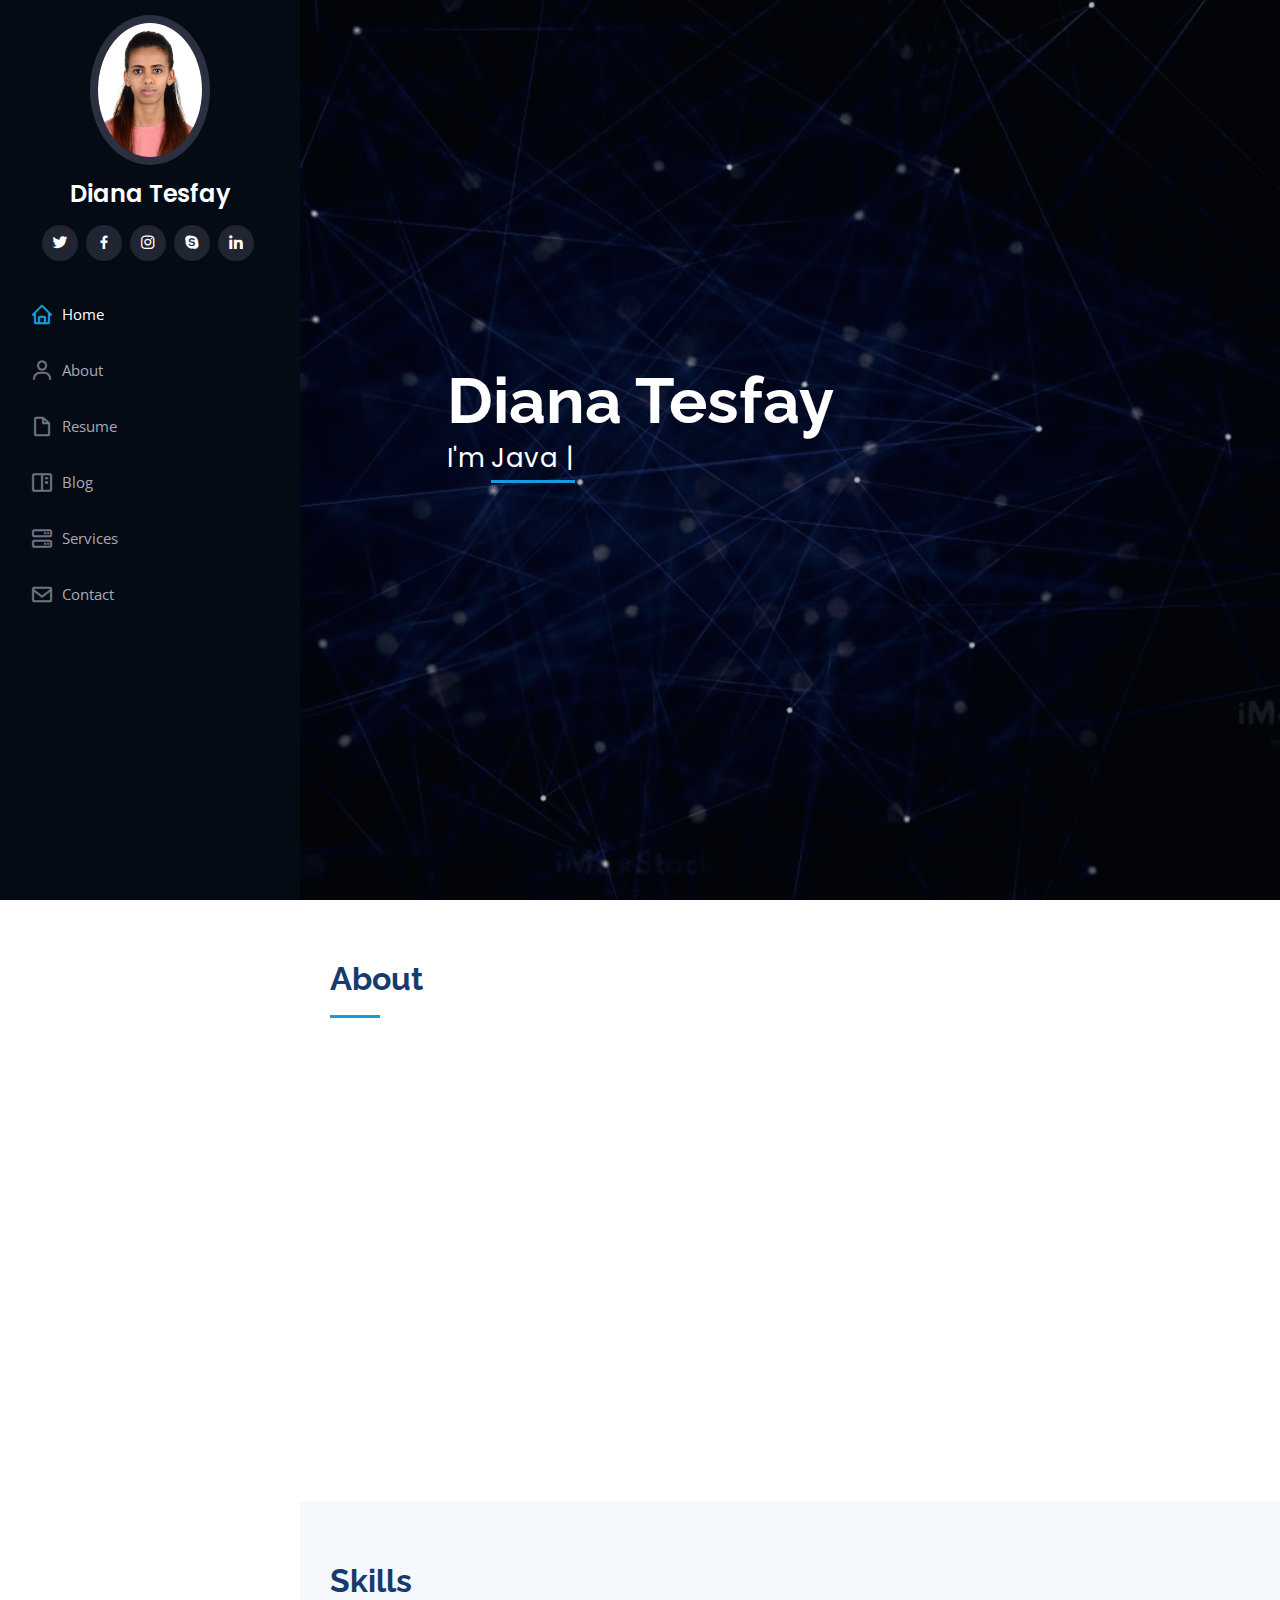
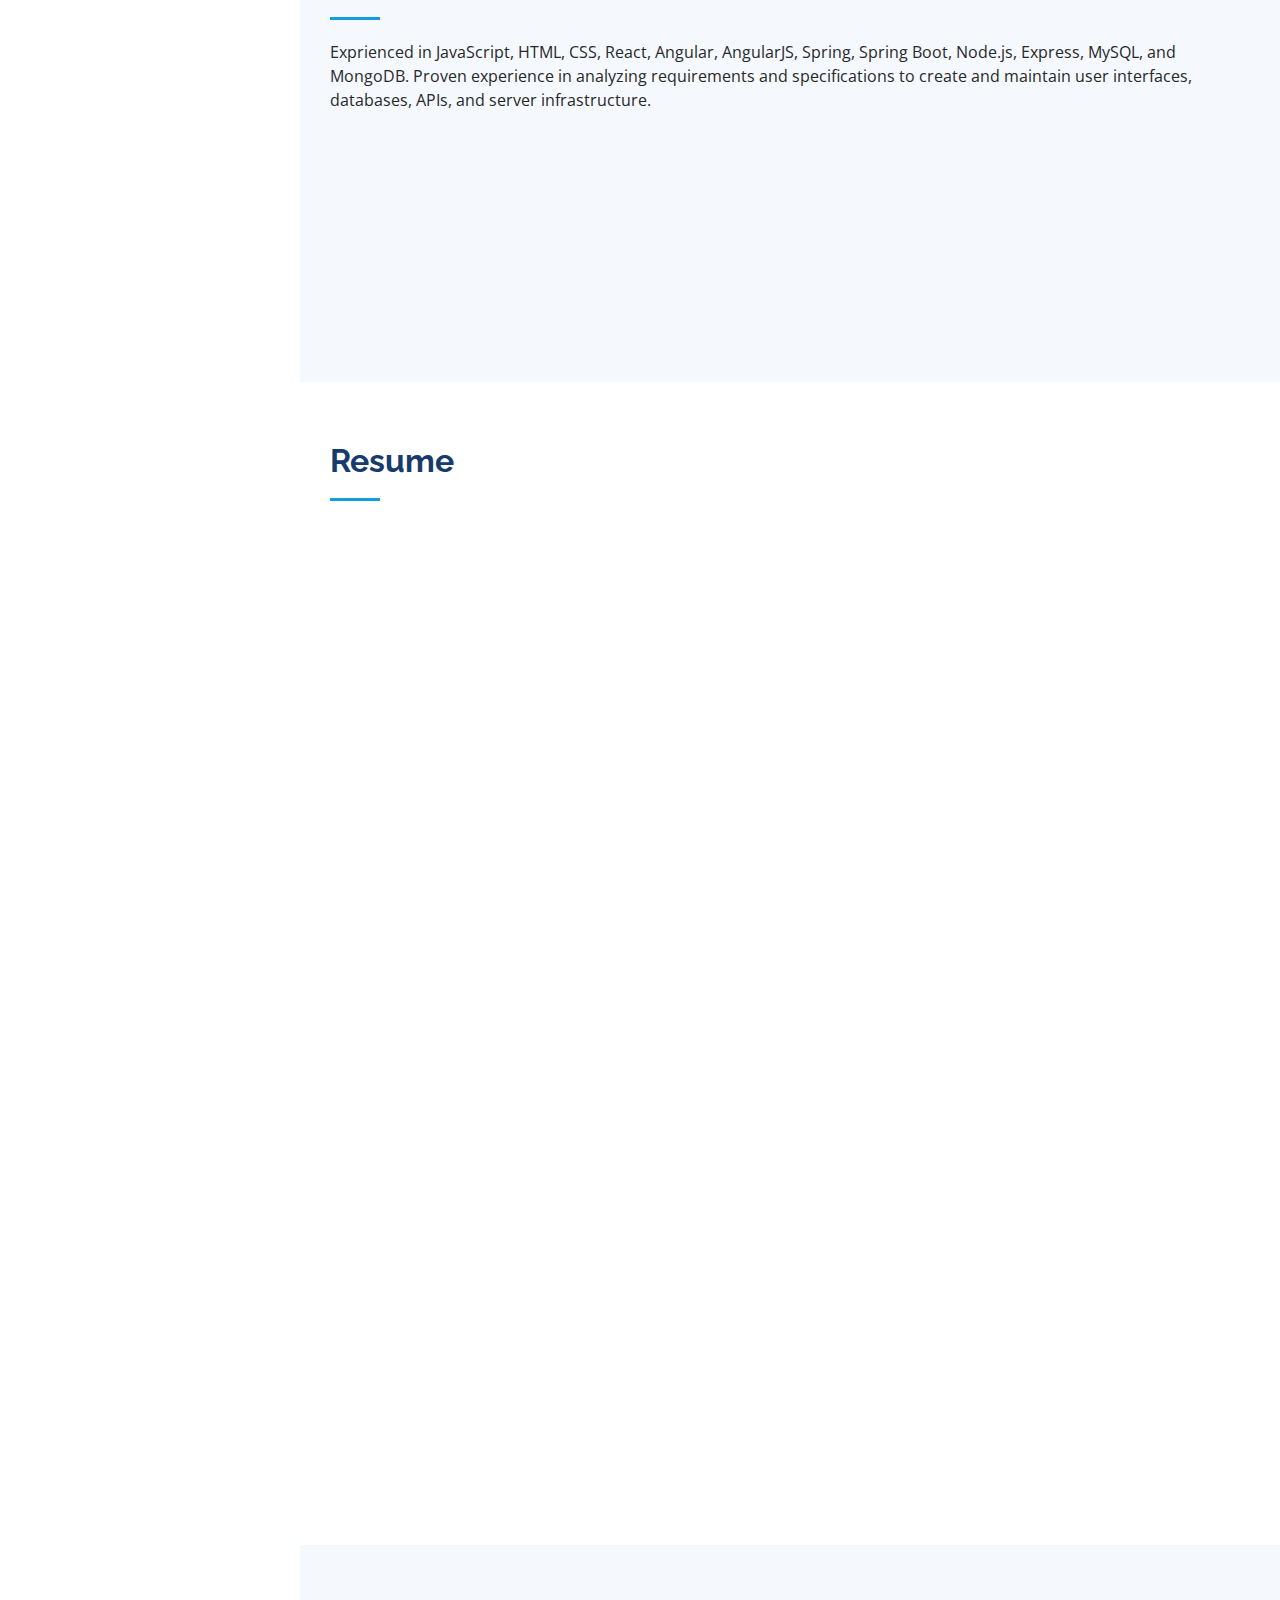
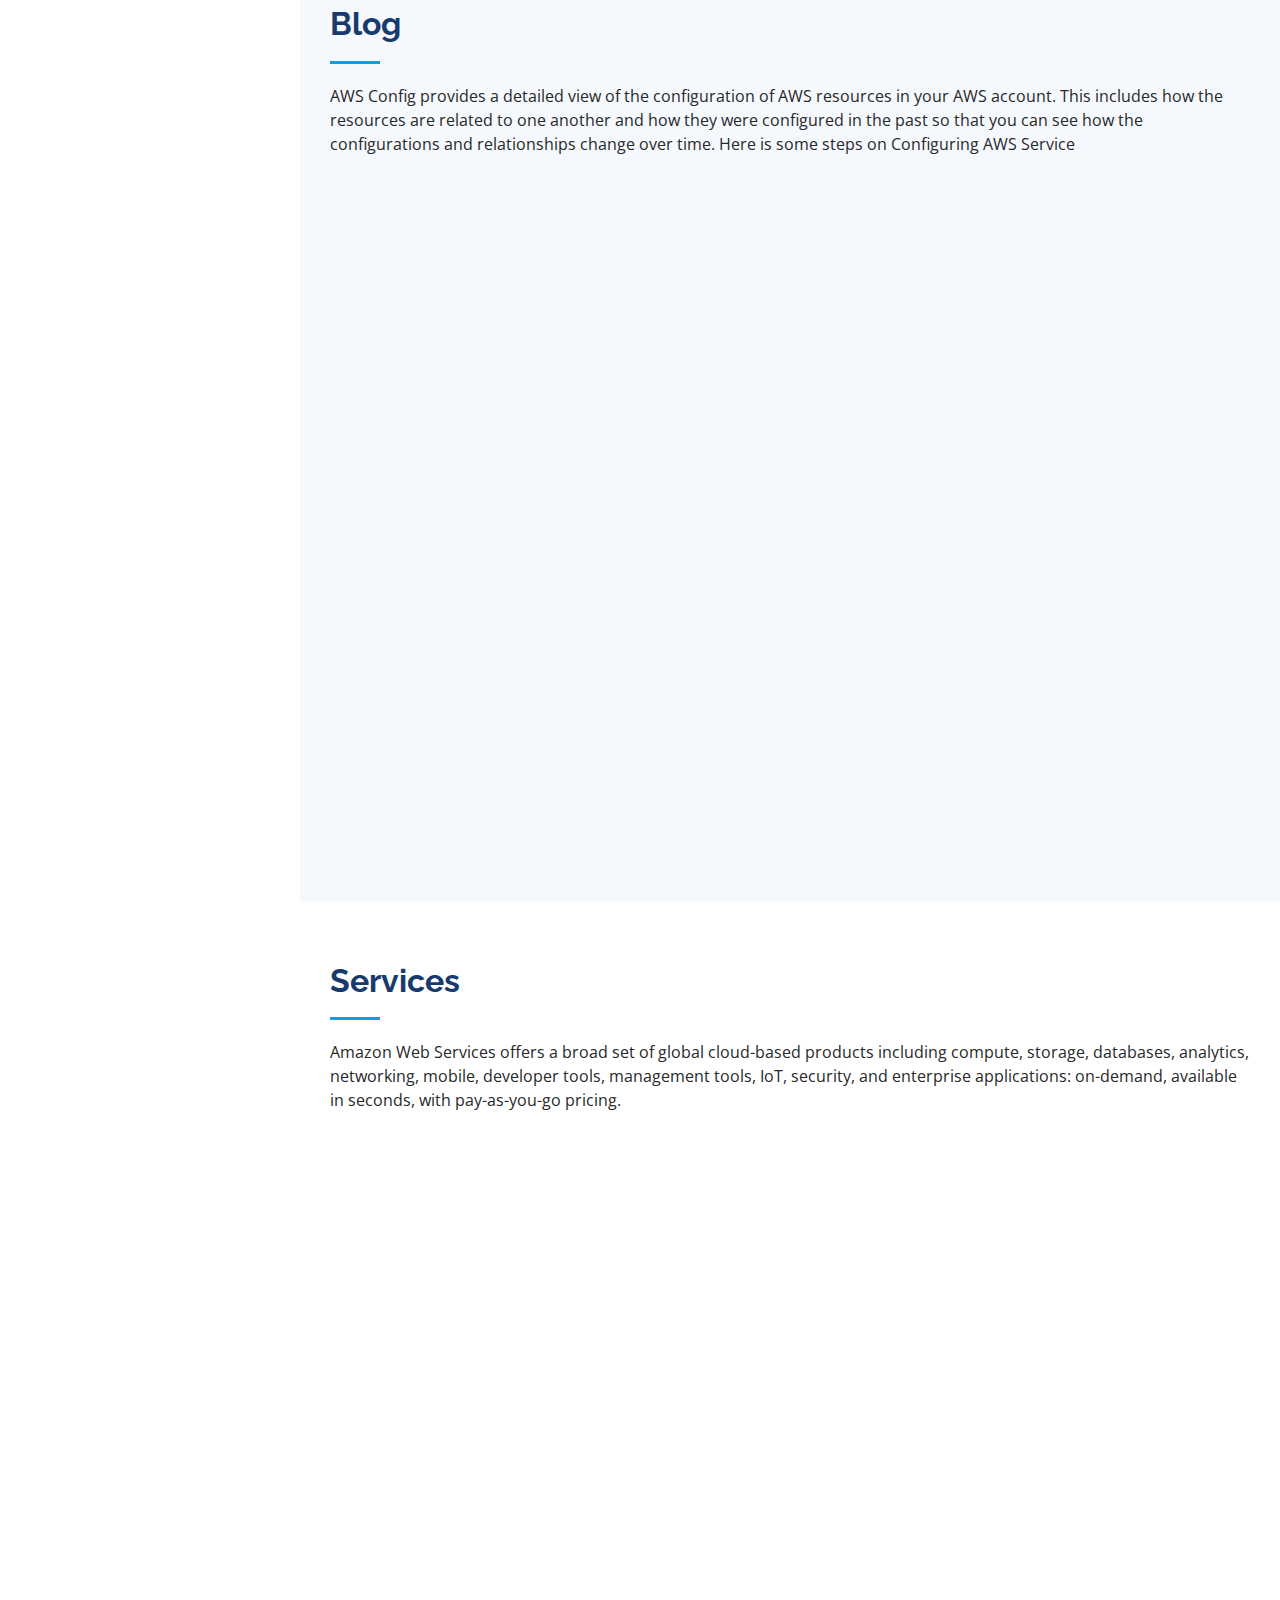
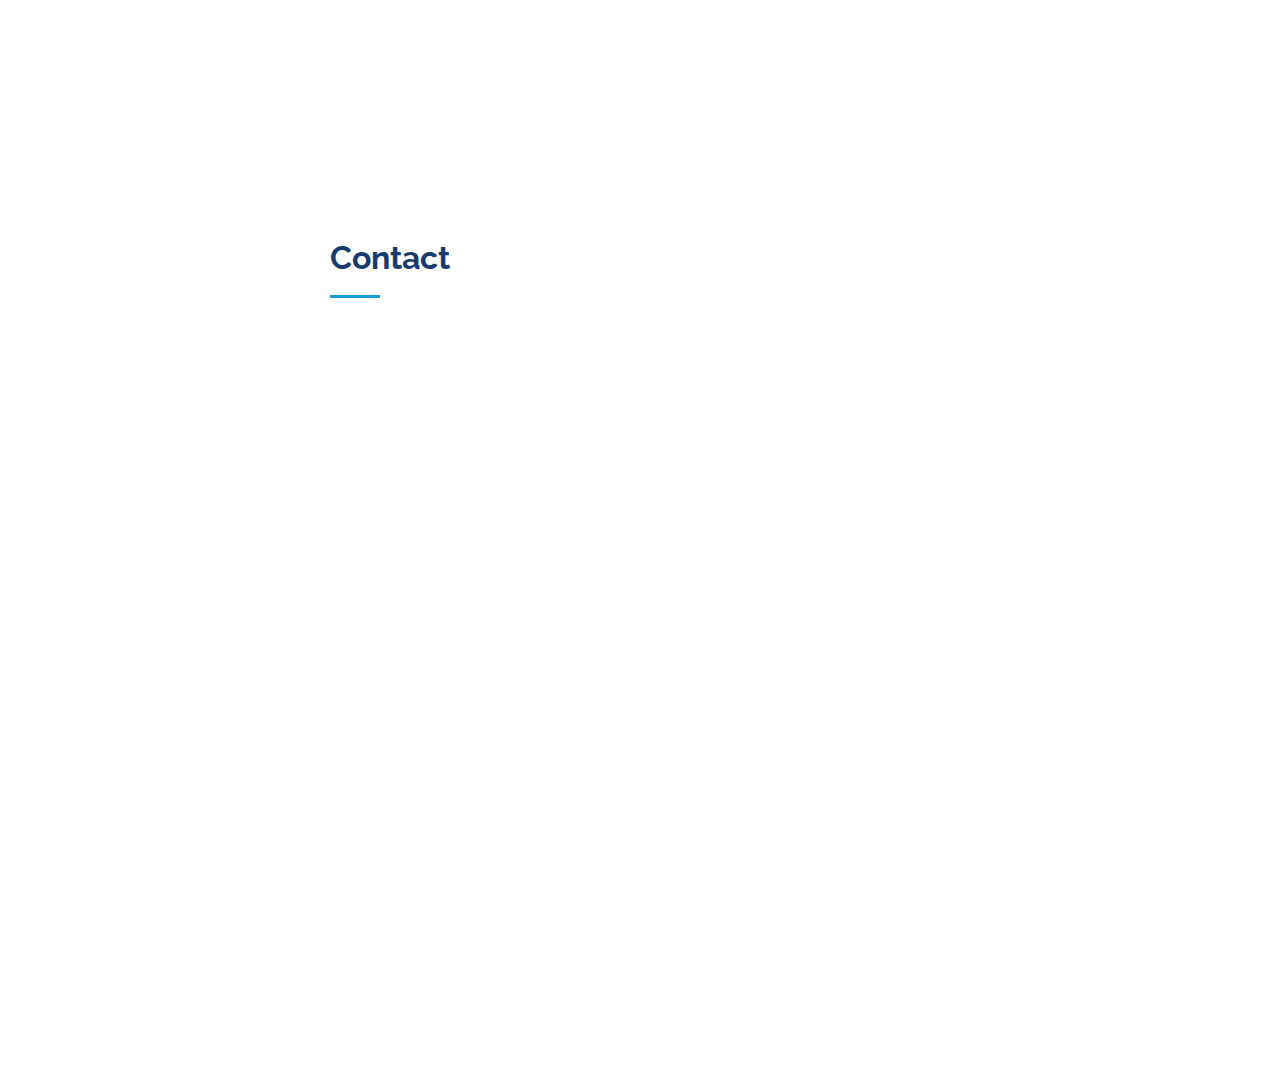
<file: index.html>
<!DOCTYPE html>
<html lang="en">

<head>
  <meta charset="utf-8">
  <meta content="width=device-width, initial-scale=1.0" name="viewport">

  <title>Diana- website</title>
  <meta content="" name="description">
  <meta content="" name="keywords">

  <!-- Favicons -->
  <link href="assets/img/favicon.png" rel="icon">
  <link href="assets/img/apple-touch-icon.png" rel="apple-touch-icon">

  <!-- Google Fonts -->
  <link href="https://fonts.googleapis.com/css?family=Open+Sans:300,300i,400,400i,600,600i,700,700i|Raleway:300,300i,400,400i,500,500i,600,600i,700,700i|Poppins:300,300i,400,400i,500,500i,600,600i,700,700i" rel="stylesheet">
  <link rel="stylesheet" href="https://cdnjs.cloudflare.com/ajax/libs/font-awesome/6.0.0-beta3/css/all.min.css">


  <!-- Vendor CSS Files -->
  <link href="assets/vendor/aos/aos.css" rel="stylesheet">
  <link href="assets/vendor/bootstrap/css/bootstrap.min.css" rel="stylesheet">
  <link href="assets/vendor/bootstrap-icons/bootstrap-icons.css" rel="stylesheet">
  <link href="assets/vendor/boxicons/css/boxicons.min.css" rel="stylesheet">
  <link href="assets/vendor/glightbox/css/glightbox.min.css" rel="stylesheet">
  <link href="assets/vendor/swiper/swiper-bundle.min.css" rel="stylesheet">

  <!-- Template Main CSS File -->
  <link href="assets/css/style.css" rel="stylesheet">

  <!-- =======================================================
  * Template Name: iPortfolio
  * Updated: Sep 18 2023 with Bootstrap v5.3.2
  * Template URL: https://bootstrapmade.com/iportfolio-bootstrap-portfolio-websites-template/
  * Author: BootstrapMade.com
  * License: https://bootstrapmade.com/license/
  ======================================================== -->
</head>

<body>

  <!-- ======= Mobile nav toggle button ======= -->
  <i class="bi bi-list mobile-nav-toggle d-xl-none"></i>

  <!-- ======= Header ======= -->
  <header id="header">
    <div class="d-flex flex-column">

      <div class="profile">
        <img src="assets/img/diana.jpg" alt="" class="img-fluid rounded-circle">
        <h1 class="text-light"><a href="index.html">Diana Tesfay</a></h1>
        <div class="social-links mt-3 text-center">
          <a href="#" class="twitter"><i class="bx bxl-twitter"></i></a>
          <a href="#" class="facebook"><i class="bx bxl-facebook"></i></a>
          <a href="#" class="instagram"><i class="bx bxl-instagram"></i></a>
          <a href="#" class="google-plus"><i class="bx bxl-skype"></i></a>
          <a href="#" class="linkedin"><i class="bx bxl-linkedin"></i></a>
        </div>
      </div>

      <nav id="navbar" class="nav-menu navbar">
        <ul>
          <li><a href="#hero" class="nav-link scrollto active"><i class="bx bx-home"></i> <span>Home</span></a></li>
          <li><a href="#about" class="nav-link scrollto"><i class="bx bx-user"></i> <span>About</span></a></li>
          <li><a href="#resume" class="nav-link scrollto"><i class="bx bx-file-blank"></i> <span>Resume</span></a></li>
          <li><a href="#portfolio" class="nav-link scrollto"><i class="bx bx-book-content"></i> <span>Blog</span></a></li>
          <li><a href="#services" class="nav-link scrollto"><i class="bx bx-server"></i> <span>Services</span></a></li>
          <li><a href="#contact" class="nav-link scrollto"><i class="bx bx-envelope"></i> <span>Contact</span></a></li>
        </ul>
      </nav><!-- .nav-menu -->
    </div>
  </header><!-- End Header -->

  <!-- ======= Hero Section ======= -->
  <section id="hero" class="d-flex flex-column justify-content-center align-items-center">
    <div class="hero-container" data-aos="fade-in">
      <h1>Diana Tesfay</h1>
      <p>I'm <span class="typed" data-typed-items="Java developer, Software Developer, Full Stack Java Developer, Software Engineer"></span></p>
    </div>
  </section><!-- End Hero -->

  <main id="main">

    <!-- ======= About Section ======= -->
    <section id="about" class="about">
      <div class="container">

        <div class="section-title">
          <h2>About</h2>
          <p></p>
        </div>

        <div class="row">
          <div class="col-lg-4" data-aos="fade-right">
            <img src="assets/img/diana.jpg" class="img-fluid" alt="">
          </div>
          <div class="col-lg-8 pt-4 pt-lg-0 content" data-aos="fade-left">
            <h3>Back End Developer &amp; Front End Developer.</h3>
            <p class="fst-italic">
              Exprience Full Stack Java Developer contributing to fast-paced, team environment to effectively design, test, and deploy end-to-end web applications and intensive academic and project-based experience in high-performance, secure environment using JavaScript, HTML, CSS, React, Angular, AngularJS, Spring, Spring Boot, Node.js, Express, MySQL, and MongoDB. Proven experience in analyzing requirements and specifications to create and maintain user interfaces, databases, APIs, and server infrastructure.
            </p>
            <div class="row">
              <div class="col-lg-6">
                <ul>
                  <li><i class="bi bi-chevron-right"></i> <strong>Name:</strong> <span>Diana Tesfay</span></li>
                  <li><i class="bi bi-chevron-right"></i> <strong>Phone:</strong> <span>+1-641-233-9155</span></li>
                  <li><i class="bi bi-chevron-right"></i> <strong>City:</strong> <span>Fairfield, Iowa</span></li>
                </ul>
              </div>
              <div class="col-lg-6">
                <ul>
                  <li><i class="bi bi-chevron-right"></i> <strong>Degree:</strong> <span>Master</span></li>
                  <li><i class="bi bi-chevron-right"></i> <strong>Email:</strong> <span>dianatesfay8@gmail.com</span></li>
                  <li><i class="bi bi-chevron-right"></i> <strong>Title:</strong> <span>Java Developer</span></li>
                </ul>
              </div>
            </div>
            
          </div>
        </div>

      </div>
    </section><!-- End About Section -->

   

    <!-- ======= Skills Section ======= -->
    <section id="skills" class="skills section-bg">
      <div class="container">

        <div class="section-title">
          <h2>Skills</h2>
          <p>Exprienced in JavaScript, HTML, CSS, React, Angular, AngularJS, Spring, Spring Boot, Node.js, Express, MySQL, and MongoDB. Proven experience in analyzing requirements and specifications to create and maintain user interfaces, databases, APIs, and server infrastructure.</p>
        </div>

        <div class="row skills-content">

          <div class="col-lg-6" data-aos="fade-up">

            <div class="progress">
              <span class="skill">Java <i class="val">100%</i></span>
              <div class="progress-bar-wrap">
                <div class="progress-bar" role="progressbar" aria-valuenow="100" aria-valuemin="0" aria-valuemax="100"></div>
              </div>
            </div>

            <div class="progress">
              <span class="skill">Spring <i class="val">90%</i></span>
              <div class="progress-bar-wrap">
                <div class="progress-bar" role="progressbar" aria-valuenow="90" aria-valuemin="0" aria-valuemax="100"></div>
              </div>
            </div>

            <div class="progress">
              <span class="skill">Springboot<i class="val">75%</i></span>
              <div class="progress-bar-wrap">
                <div class="progress-bar" role="progressbar" aria-valuenow="75" aria-valuemin="0" aria-valuemax="100"></div>
              </div>
            </div>

          </div>

          <div class="col-lg-6" data-aos="fade-up" data-aos-delay="100">

            <div class="progress">
              <span class="skill">Angular <i class="val">80%</i></span>
              <div class="progress-bar-wrap">
                <div class="progress-bar" role="progressbar" aria-valuenow="80" aria-valuemin="0" aria-valuemax="100"></div>
              </div>
            </div>

            <div class="progress">
              <span class="skill">Cloud<i class="val">40%</i></span>
              <div class="progress-bar-wrap">
                <div class="progress-bar" role="progressbar" aria-valuenow="40" aria-valuemin="0" aria-valuemax="100"></div>
              </div>
            </div>

            <div class="progress">
              <span class="skill">MySQL <i class="val">55%</i></span>
              <div class="progress-bar-wrap">
                <div class="progress-bar" role="progressbar" aria-valuenow="55" aria-valuemin="0" aria-valuemax="100"></div>
              </div>
            </div>

          </div>

        </div>

      </div>
    </section><!-- End Skills Section -->

    <!-- ======= Resume Section ======= -->
    <section id="resume" class="resume">
      <div class="container">

        <div class="section-title">
          <h2>Resume</h2>
          
        </div>

        <div class="row">
          <div class="col-lg-6" data-aos="fade-up">
            <h3 class="resume-title">Summary</h3>
            <div class="resume-item pb-0">
              <h4>Diana Tesfay</h4>
              <p><em>Experienced Full stack java Developer contributing to fast-paced, team environment to effectively design, test, and deploy end-to-end web applications and intensive academic and project-based experience in high-performance, secure environment </em></p>
              <ul>
                <li>1000 N 4th St,Fairfield, Iowa</li>
                <li>(641) 233-9155</li>
                <li>dianatesfay8@gmail.com</li>
              </ul>
            </div>

            <h3 class="resume-title">Education</h3>
            <div class="resume-item">
              <h4>Master of Science in Computer Science</h4>
              <h5>2022 - present</h5>
              <p><em>Maharishi International University, Fairfield, IA</em></p>
              <p>In progress via distance education; expected completion April 2025</p>
              <p><strong><I>Key Courses:</I></strong> Fundamental Programming Practices, Modern Programming Practices,
                Web Application Programing, Modern Web Application, Web Application Architecture and Frameworks, Software Architecture</p>
            </div>
            <div class="resume-item">
              <h4>Bachelor of Science in Information Technology </h4>
              <h5>2019-2022</h5>
              <p><em>Zayed University, Abu Dhabi, United Arab Emirates</em></p>
            </div>
          </div>
          <div class="col-lg-6" data-aos="fade-up" data-aos-delay="100">
            <h3 class="resume-title">Professional Experience</h3>
            <div class="resume-item">
              <h4>Software Developer</h4>
              <h5>2021- 2022</h5>
              <p><em>MVP application and mobile design, Abu Dhabi, United Arab Emirates </em></p>
              <ul>
                <li>Collaborated with a team to successfully deliver a complex software project on time and within budget using Agile development methodology (JIRA), performing daily stand-up and retro meeting</li>
                <li>Developed a highly reliable enterprise-level application with RESTful Web Services, achieving a test coverage of over 95% through Test-Driven Development (TDD) and reducing critical bugs by 50%. </li>
                <li>Utilized MVC and service-oriented architecture to develop applications, achieving separation of concerns, code reusability, and scalability, while maintaining a structured and maintainable codebase.</li>
                <li>Familiarity with Linux, Git, Jenkins, Maven, CI/CD tools and automated testing to automate software builds and deployments, resulting in faster release cycles and improved quality assurance</li>
                <li>Created responsive and dynamic web applications using React, Angular, Spring and Spring boot, REST, Kafka, Eureka server, feign client resulting in improved scalability and enhanced user engagement.</li>
                <li>Established Object Relational Mapping with AOP and IoC features of Spring Framework and JPA / Hibernate.</li>
                <li>Transformed monolith architecture into scalable and manageable microservice resulting in increasing application performance.</li>
              </ul>
            </div>
            <!-- <div class="resume-item">
              <h4>Graphic design specialist</h4>
              <h5>2017 - 2018</h5>
              <p><em>Stepping Stone Advertising, New York, NY</em></p>
              <ul>
                <li>Developed numerous marketing programs (logos, brochures,infographics, presentations, and advertisements).</li>
                <li>Managed up to 5 projects or tasks at a given time while under pressure</li>
                <li>Recommended and consulted with clients on the most appropriate graphic design</li>
                <li>Created 4+ design presentations and proposals a month for clients and account managers</li>
              </ul>
            </div> -->
          </div>
        </div>

      </div>
    </section><!-- End Resume Section -->

    <!-- ======= Portfolio Section ======= -->
    <section id="portfolio" class="portfolio section-bg">
      <div class="container">

        <div class="section-title">
          <h2>Blog</h2>
          <p>AWS Config provides a detailed view of the configuration of AWS resources in your AWS account. This includes how the resources are related to one another and how they were configured in the past so that you can see how the configurations and relationships change over time.
            Here is some steps on Configuring AWS Service</p>
        </div>

        <div class="row" data-aos="fade-up">
          <div class="col-lg-12 d-flex justify-content-center">
            <ul id="portfolio-flters">
              <li data-filter="*" class="filter-active">All</li>
              <li data-filter=".filter-IaaS">IaaS</li>
              <li data-filter=".filter-Paas">PaaS</li>
              <li data-filter=".filter-SaaS">SaaS</li>
            </ul>
          </div>
        </div>

        <div class="row portfolio-container" data-aos="fade-up" data-aos-delay="100">

          <div class="col-lg-4 col-md-6 portfolio-item filter-IaaS">
            <div class="portfolio-wrap">
              <img src="assets/img/portfolio/EC2.jpg" class="img-fluid" alt="">
              <div class="portfolio-links">
                <a href="assets/img/portfolio/EC2.jpg" data-gallery="portfolioGallery" class="portfolio-lightbox" title="App 1"><i class="bx bx-plus"></i></a>
                <a href="https://blog.shikisoft.com/configure-amazon-ec2-instances-aws-cloudformation/" title="More Details"><i class="bx bx-link"></i></a>
              </div>
            </div>
          </div>

          <div class="col-lg-4 col-md-6 portfolio-item filter-SaaS">
            <div class="portfolio-wrap">
              <img src="assets/img/portfolio/APIGateway.png" class="img-fluid" alt="">
              <div class="portfolio-links">
                <a href="assets/img/portfolio/APIGateway.png" data-gallery="portfolioGallery" class="portfolio-lightbox" title="Web 3"><i class="bx bx-plus"></i></a>
                <a href="https://www.netlify.com/guides/creating-an-api-with-aws-lambda-dynamodb-and-api-gateway/api-gateway/" title="More Details"><i class="bx bx-link"></i></a>
              </div>
            </div>
          </div>

          <div class="col-lg-4 col-md-6 portfolio-item filter-Paas">
            <div class="portfolio-wrap">
              <img src="assets/img/portfolio/lambda.jpeg" class="img-fluid" alt="">
              <div class="portfolio-links">
                <a href="assets/img/portfolio/lambda.jpeg" data-gallery="portfolioGallery" class="portfolio-lightbox" title="App 2"><i class="bx bx-plus"></i></a>
                <a href="https://mng.workshop.aws/config/configrule-with-lambda.html" title="More Details"><i class="bx bx-link"></i></a>
              </div>
            </div>
          </div>

          <div class="col-lg-4 col-md-6 portfolio-item filter-Paas">
            <div class="portfolio-wrap">
              <img src="assets/img/portfolio/cog.jpg" class="img-fluid" alt="">
              <div class="portfolio-links">
                <a href="assets/img/portfolio/cog.jpg" data-gallery="portfolioGallery" class="portfolio-lightbox" title="Card 2"><i class="bx bx-plus"></i></a>
                <a href="https://www.freecodecamp.org/news/how-to-use-aws-cognito-for-user-authentication/" title="More Details"><i class="bx bx-link"></i></a>
              </div>
            </div>
          </div>

          <div class="col-lg-4 col-md-6 portfolio-item filter-IaaS">
            <div class="portfolio-wrap">
              <img src="assets/img/portfolio/s3.png" class="img-fluid" alt="">
              <div class="portfolio-links">
                <a href="assets/img/portfolio/s3.png" data-gallery="portfolioGallery" class="portfolio-lightbox" title="Web 2"><i class="bx bx-plus"></i></a>
                <a href="https://docs.v7labs.com/docs/aws-s3-configuration" title="More Details"><i class="bx bx-link"></i></a>
              </div>
            </div>
          </div>

          <div class="col-lg-4 col-md-6 portfolio-item filter-Paas">
            <div class="portfolio-wrap">
              <img src="assets/img/portfolio/dynamodb.png" class="img-fluid" alt="">
              <div class="portfolio-links">
                <a href="assets/img/portfolio/dynamodb.png" data-gallery="portfolioGallery" class="portfolio-lightbox" title="App 3"><i class="bx bx-plus"></i></a>
                <a href="https://www.dummies.com/article/technology/information-technology/networking/cloud-computing/create-basic-dynamodb-setup-247047/" title="More Details"><i class="bx bx-link"></i></a>
              </div>
            </div>
          </div>

          <div class="col-lg-4 col-md-6 portfolio-item filter-SaaS">
            <div class="portfolio-wrap">
              <img src="assets/img/portfolio/sns.png" class="img-fluid" alt="">
              <div class="portfolio-links">
                <a href="assets/img/portfolio/sns.png" data-gallery="portfolioGallery" class="portfolio-lightbox" title="Card 1"><i class="bx bx-plus"></i></a>
                <a href="https://developers.pismo.io/pismo-docs/docs/aws-event-tutorial" title="More Details"><i class="bx bx-link"></i></a>
              </div>
            </div>
          </div>

          <div class="col-lg-4 col-md-6 portfolio-item filter-IaaS">
            <div class="portfolio-wrap">
              <img src="assets/img/portfolio/rds.png" class="img-fluid" alt="">
              <div class="portfolio-links">
                <a href="assets/img/portfolio/rds.png" data-gallery="portfolioGallery" class="portfolio-lightbox" title="Card 3"><i class="bx bx-plus"></i></a>
                <a href="https://www.ibm.com/docs/nl/atcm/1.3.1?topic=system-creating-internal-elastic-load-balancer-in-aws" title="More Details"><i class="bx bx-link"></i></a>
              </div>
            </div>
          </div>

          <div class="col-lg-4 col-md-6 portfolio-item filter-web">
            <div class="portfolio-wrap">
              <img src="assets/img/portfolio/elb.png" class="img-fluid" alt="">
              <div class="portfolio-links">
                <a href="assets/img/portfolio/elb.png" data-gallery="portfolioGallery" class="portfolio-lightbox" title="Web 3"><i class="bx bx-plus"></i></a>
                <a href="https://www.clickittech.com/aws/aws-load-balancer/" title="More Details"><i class="bx bx-link"></i></a>
              </div>
            </div>
          </div>

        </div>

      </div>
    </section><!-- End Portfolio Section -->

    <!-- ======= Services Section ======= -->
    <section id="services" class="services">
      <div class="container">

        <div class="section-title">
          <h2>Services</h2>
          <p>Amazon Web Services offers a broad set of global cloud-based products including compute, storage, databases, analytics, networking, mobile, developer tools, management tools, IoT, security, and enterprise applications: on-demand, available in seconds, with pay-as-you-go pricing.</p>
        </div>

        <div class="row">
          <div class="col-lg-4 col-md-6 icon-box" data-aos="fade-up">
            <div class="icon"><i class="fas fa-server"></i></div>
            <h4 class="title"><a href="">EC2</a></h4>
            <p class="description">Amazon Elastic Compute Cloud (Amazon EC2) is a web service that provides secure, resizable compute capacity in the cloud. It is designed to make web-scale cloud computing easier for developers.</p>
          </div>
          <div class="col-lg-4 col-md-6 icon-box" data-aos="fade-up" data-aos-delay="100">
            <div class="icon"><i class="fas fa-folder"></i></div>
            <h4 class="title"><a href="">S3</a></h4>
            <p class="description">Amazon Simple Storage Service (Amazon S3) is an object storage service that offers industry-leading scalability, data availability, security, and performance.</p>
          </div>
          <div class="col-lg-4 col-md-6 icon-box" data-aos="fade-up" data-aos-delay="200">
            <div class="icon"><i class="bi bi-bar-chart"></i></div>
            <h4 class="title"><a href="">ELB</a></h4>
            <p class="description">Elastic Load Balancing (ELB) automatically distributes incoming application traffic across multiple targets and virtual appliances in one or more Availability Zones (AZs).</p>
           
          </div>
          <div class="col-lg-4 col-md-6 icon-box" data-aos="fade-up" data-aos-delay="300">
            <div class="icon"><i class="fas fa-cogs"></i></div>
            <h4 class="title"><a href="">API Gateway</a></h4>
            <p class="description"> Amazon API Gateway is an AWS service for creating, publishing, maintaining, monitoring, and securing REST, HTTP, and WebSocket APIs at any scale. API developers can create APIs that access AWS or other web services, as well as data stored in the AWS Cloud .</p>
          </div>
          <div class="col-lg-4 col-md-6 icon-box" data-aos="fade-up" data-aos-delay="400">
            <div class="icon"><i class="fas fa-database"></i></div>
            <h4 class="title"><a href="">DynamoDB</a></h4>
            <p class="description">Amazon DynamoDB is a fully managed, serverless, key-value NoSQL database designed to run high-performance applications at any scale. DynamoDB offers built-in security, continuous backups, automated multi-Region replication, in-memory caching, and data import and export tools.</p>
          </div>
          <div class="col-lg-4 col-md-6 icon-box" data-aos="fade-up" data-aos-delay="500">
            <div class="icon"><i class="fas fa-play"></i></div>
            <h4 class="title"><a href="">Lambda</a></h4>
            <p class="description">Lambda runs your code on high availability compute infrastructure and performs all the administration of your compute resources. This includes server and operating system maintenance, capacity provisioning and automatic scaling, code and security patch deployment, and code monitoring and logging.</p>
          </div>
        </div>

      </div>
    </section><!-- End Services Section -->

  

    <!-- ======= Contact Section ======= -->
    <section id="contact" class="contact">
      <div class="container">

        <div class="section-title">
          <h2>Contact</h2>
          </p>
        </div>

        <div class="row" data-aos="fade-in">

          <div class="col-lg-5 d-flex align-items-stretch">
            <div class="info">
              <div class="address">
                <i class="bi bi-geo-alt"></i>
                <h4>Location:</h4>
                <p>1000 N 4th St, Fairfield, IA 52557</p>
              </div>

              <div class="email">
                <i class="bi bi-envelope"></i>
                <h4>Email:</h4>
                <p>dianatesfay8@gmail.com</p>
              </div>

              <div class="phone">
                <i class="bi bi-phone"></i>
                <h4>Call:</h4>
                <p>+1 641 233 9155</p>
              </div>

              <iframe src="https://www.google.com/maps/embed?pb=!1m18!1m12!1m3!1d758.6052560624459!2d-91.9699327!3d41.0179135!2m3!1f0!2f0!3f0!3m2!1i1024!2i768!4f13.1!3m3!1m2!1s0x87e666733021a1fd%3A0xbd109f9c0f5e4fce!2sMaharishi%20International%20University!5e1!3m2!1sen!2sus!4v1619503211447!5m2!1sen!2sus" frameborder="0" style="border:0; width: 100%; height: 290px;" allowfullscreen></iframe>
             


            </div>

          </div>

          <div class="col-lg-7 mt-5 mt-lg-0 d-flex align-items-stretch">
            <form id="myForm">
              <div class="row">
                <!-- https://vhgyp4axf7.execute-api.us-east-1.amazonaws.com/v1/course -->
                <div class="form-group col-md-6">
                  <label for="name">Your Name</label>
                  <input type="text" name="name" class="form-control" id="name" required>
                </div>
                <div class="form-group col-md-6">
                  <label for="name">Your Email</label>
                  <input type="email" class="form-control" name="email" id="email" required>
                </div>
              </div>
              <div class="form-group">
                <label for="name">Subject</label>
                <input type="text" class="form-control" name="subject" id="subject" required>
              </div>
              <div class="form-group">
                <label for="name">Phone Number(Optional)</label>
                <input type="text" class="form-control" name="phoneNo" id="phoneNo" >
              </div>
              <div class="form-group">
                <label for="name">Message</label>
                <textarea class="form-control" name="message" id="message" rows="10" required></textarea>
              </div>
            
              <div class="text-center"><button type="submit" class="btn btn-primary">Send Message</button></div>
            </form>
          </div>
          <script>
            document.getElementById("myForm").addEventListener("submit", function (e) {
              e.preventDefault();
             
             const formData = new FormData(this);
             const jsonObject = {};
             formData.forEach((value, key) => {
                    jsonObject[key] = value;
                 });
        
              fetch( 'https://18uj3cpxzg.execute-api.us-east-1.amazonaws.com/dev/contact', {
                //'https://bcpw5ru8bb.execute-api.us-east-1.amazonaws.com/v1/contact', {
               
            
            
                method: 'POST',
                headers: {
                      'Content-Type': 'application/json', // Specify JSON content type
                },
                body: JSON.stringify(jsonObject),
              })
              .then(response => response.json())
              .then(data => {
                alert('Your message has been sent. Thank you!');
                console.log(data);
                // Handle the response as needed
              })
              .catch(error => {
                alert('Something went wrong. Please try again.');
                console.error(error);
                // Handle errors
                //,X-Amz-Date,Authorization,X-Api-Key,X-Amz-Security-Token
              });
            });
          </script>
          

        </div>

      </div>
    </section><!-- End Contact Section -->

  </main><!-- End #main -->

 

  <a href="#" class="back-to-top d-flex align-items-center justify-content-center"><i class="bi bi-arrow-up-short"></i></a>

  <!-- Vendor JS Files -->
  <script src="assets/vendor/purecounter/purecounter_vanilla.js"></script>
  <script src="assets/vendor/aos/aos.js"></script>
  <script src="assets/vendor/bootstrap/js/bootstrap.bundle.min.js"></script>
  <script src="assets/vendor/glightbox/js/glightbox.min.js"></script>
  <script src="assets/vendor/isotope-layout/isotope.pkgd.min.js"></script>
  <script src="assets/vendor/swiper/swiper-bundle.min.js"></script>
  <script src="assets/vendor/typed.js/typed.umd.js"></script>
  <script src="assets/vendor/waypoints/noframework.waypoints.js"></script>
  <script src="assets/vendor/php-email-form/validate.js"></script>

  <!-- Template Main JS File -->
  <script src="assets/js/main.js"></script>

</body>

</html>
</file>
<file: assets/css/style.css>
/**
* Template Name: iPortfolio
* Updated: Sep 18 2023 with Bootstrap v5.3.2
* Template URL: https://bootstrapmade.com/iportfolio-bootstrap-portfolio-websites-template/
* Author: BootstrapMade.com
* License: https://bootstrapmade.com/license/
*/

/*--------------------------------------------------------------
# General
--------------------------------------------------------------*/
body {
  font-family: "Open Sans", sans-serif;
  color: #272829;
}

a {
  color: #149ddd;
  text-decoration: none;
}

a:hover {
  color: #37b3ed;
  text-decoration: none;
}

h1,
h2,
h3,
h4,
h5,
h6 {
  font-family: "Raleway", sans-serif;
}

/*--------------------------------------------------------------
# Back to top button
--------------------------------------------------------------*/
.back-to-top {
  position: fixed;
  visibility: hidden;
  opacity: 0;
  right: 15px;
  bottom: 15px;
  z-index: 996;
  background: #149ddd;
  width: 40px;
  height: 40px;
  border-radius: 50px;
  transition: all 0.4s;
}

.back-to-top i {
  font-size: 28px;
  color: #fff;
  line-height: 0;
}

.back-to-top:hover {
  background: #2eafec;
  color: #fff;
}

.back-to-top.active {
  visibility: visible;
  opacity: 1;
}

/*--------------------------------------------------------------
# Header
--------------------------------------------------------------*/
#header {
  position: fixed;
  top: 0;
  left: 0;
  bottom: 0;
  width: 300px;
  transition: all ease-in-out 0.5s;
  z-index: 9997;
  transition: all 0.5s;
  padding: 0 15px;
  background: #040b14;
  overflow-y: auto;
}

#header .profile img {
  margin: 15px auto;
  display: block;
  width: 120px;
  border: 8px solid #2c2f3f;
}

#header .profile h1 {
  font-size: 24px;
  margin: 0;
  padding: 0;
  font-weight: 600;
  -moz-text-align-last: center;
  text-align-last: center;
  font-family: "Poppins", sans-serif;
}

#header .profile h1 a,
#header .profile h1 a:hover {
  color: #fff;
  text-decoration: none;
}

#header .profile .social-links a {
  font-size: 18px;
  display: inline-block;
  background: #212431;
  color: #fff;
  line-height: 1;
  padding: 8px 0;
  margin-right: 4px;
  border-radius: 50%;
  text-align: center;
  width: 36px;
  height: 36px;
  transition: 0.3s;
}

#header .profile .social-links a:hover {
  background: #149ddd;
  color: #fff;
  text-decoration: none;
}

#main {
  margin-left: 300px;
}

.container,
.container-fluid {
  padding-left: 30px;
  padding-right: 30px;
}

@media (max-width: 1199px) {
  #header {
    left: -300px;
  }

  #main {
    margin-left: 0;
  }

  .container,
  .container-fluid {
    padding-left: 12px;
    padding-right: 12px;
  }
}

/*--------------------------------------------------------------
# Navigation Menu
--------------------------------------------------------------*/
/* Desktop Navigation */
.nav-menu {
  padding: 30px 0 0 0;
}

.nav-menu * {
  margin: 0;
  padding: 0;
  list-style: none;
}

.nav-menu>ul>li {
  position: relative;
  white-space: nowrap;
}

.nav-menu a,
.nav-menu a:focus {
  display: flex;
  align-items: center;
  color: #a8a9b4;
  padding: 12px 15px;
  margin-bottom: 8px;
  transition: 0.3s;
  font-size: 15px;
}

.nav-menu a i,
.nav-menu a:focus i {
  font-size: 24px;
  padding-right: 8px;
  color: #6f7180;
}

.nav-menu a:hover,
.nav-menu .active,
.nav-menu .active:focus,
.nav-menu li:hover>a {
  text-decoration: none;
  color: #fff;
}

.nav-menu a:hover i,
.nav-menu .active i,
.nav-menu .active:focus i,
.nav-menu li:hover>a i {
  color: #149ddd;
}

/* Mobile Navigation */
.mobile-nav-toggle {
  position: fixed;
  right: 15px;
  top: 15px;
  z-index: 9998;
  border: 0;
  font-size: 24px;
  transition: all 0.4s;
  outline: none !important;
  background-color: #149ddd;
  color: #fff;
  width: 40px;
  height: 40px;
  display: inline-flex;
  align-items: center;
  justify-content: center;
  line-height: 0;
  border-radius: 50px;
  cursor: pointer;
}

.mobile-nav-active {
  overflow: hidden;
}

.mobile-nav-active #header {
  left: 0;
}

/*--------------------------------------------------------------
# Hero Section
--------------------------------------------------------------*/
#hero {
  width: 100%;
  height: 100vh;
  background: url("../img/hero-bg.jpg") top center;
  background-size: cover;
}

#hero:before {
  content: "";
  background: rgba(5, 13, 24, 0.3);
  position: absolute;
  bottom: 0;
  top: 0;
  left: 0;
  right: 0;
  z-index: 1;
}

#hero .hero-container {
  position: relative;
  z-index: 2;
  min-width: 300px;
}

#hero h1 {
  margin: 0 0 10px 0;
  font-size: 64px;
  font-weight: 700;
  line-height: 56px;
  color: #fff;
}

#hero p {
  color: #fff;
  margin-bottom: 50px;
  font-size: 26px;
  font-family: "Poppins", sans-serif;
}

#hero p span {
  color: #fff;
  padding-bottom: 4px;
  letter-spacing: 1px;
  border-bottom: 3px solid #149ddd;
}

@media (min-width: 1024px) {
  #hero {
    background-attachment: fixed;
  }
}

@media (max-width: 768px) {
  #hero h1 {
    font-size: 28px;
    line-height: 36px;
  }

  #hero h2 {
    font-size: 18px;
    line-height: 24px;
    margin-bottom: 30px;
  }
}

/*--------------------------------------------------------------
# Sections General
--------------------------------------------------------------*/
section {
  padding: 60px 0;
  overflow: hidden;
}

.section-bg {
  background: #f5f8fd;
}

.section-title {
  padding-bottom: 30px;
}

.section-title h2 {
  font-size: 32px;
  font-weight: bold;
  margin-bottom: 20px;
  padding-bottom: 20px;
  position: relative;
  color: #173b6c;
}

.section-title h2::after {
  content: "";
  position: absolute;
  display: block;
  width: 50px;
  height: 3px;
  background: #149ddd;
  bottom: 0;
  left: 0;
}

.section-title p {
  margin-bottom: 0;
}

/*--------------------------------------------------------------
# About
--------------------------------------------------------------*/
.about .content h3 {
  font-weight: 700;
  font-size: 26px;
  color: #173b6c;
}

.about .content ul {
  list-style: none;
  padding: 0;
}

.about .content ul li {
  margin-bottom: 20px;
  display: flex;
  align-items: center;
}

.about .content ul strong {
  margin-right: 10px;
}

.about .content ul i {
  font-size: 16px;
  margin-right: 5px;
  color: #149ddd;
  line-height: 0;
}

.about .content p:last-child {
  margin-bottom: 0;
}

/*--------------------------------------------------------------
# Facts
--------------------------------------------------------------*/
.facts {
  padding-bottom: 30px;
}

.facts .count-box {
  padding: 30px;
  width: 100%;
}

.facts .count-box i {
  display: block;
  font-size: 44px;
  color: #149ddd;
  float: left;
  line-height: 0;
}

.facts .count-box span {
  font-size: 48px;
  line-height: 40px;
  display: block;
  font-weight: 700;
  color: #050d18;
  margin-left: 60px;
}

.facts .count-box p {
  padding: 15px 0 0 0;
  margin: 0 0 0 60px;
  font-family: "Raleway", sans-serif;
  font-size: 14px;
  color: #122f57;
}

.facts .count-box a {
  font-weight: 600;
  display: block;
  margin-top: 20px;
  color: #122f57;
  font-size: 15px;
  font-family: "Poppins", sans-serif;
  transition: ease-in-out 0.3s;
}

.facts .count-box a:hover {
  color: #1f5297;
}

/*--------------------------------------------------------------
# Akills
--------------------------------------------------------------*/
.skills .progress {
  height: 60px;
  display: block;
  background: none;
  border-radius: 0;
}

.skills .progress .skill {
  padding: 0;
  margin: 0 0 6px 0;
  text-transform: uppercase;
  display: block;
  font-weight: 600;
  font-family: "Poppins", sans-serif;
  color: #050d18;
}

.skills .progress .skill .val {
  float: right;
  font-style: normal;
}

.skills .progress-bar-wrap {
  background: #dce8f8;
  height: 10px;
}

.skills .progress-bar {
  width: 1px;
  height: 10px;
  transition: 0.9s;
  background-color: #149ddd;
}

/*--------------------------------------------------------------
# Resume
--------------------------------------------------------------*/
.resume .resume-title {
  font-size: 26px;
  font-weight: 700;
  margin-top: 20px;
  margin-bottom: 20px;
  color: #050d18;
}

.resume .resume-item {
  padding: 0 0 20px 20px;
  margin-top: -2px;
  border-left: 2px solid #1f5297;
  position: relative;
}

.resume .resume-item h4 {
  line-height: 18px;
  font-size: 18px;
  font-weight: 600;
  text-transform: uppercase;
  font-family: "Poppins", sans-serif;
  color: #050d18;
  margin-bottom: 10px;
}

.resume .resume-item h5 {
  font-size: 16px;
  background: #e4edf9;
  padding: 5px 15px;
  display: inline-block;
  font-weight: 600;
  margin-bottom: 10px;
}

.resume .resume-item ul {
  padding-left: 20px;
}

.resume .resume-item ul li {
  padding-bottom: 10px;
}

.resume .resume-item:last-child {
  padding-bottom: 0;
}

.resume .resume-item::before {
  content: "";
  position: absolute;
  width: 16px;
  height: 16px;
  border-radius: 50px;
  left: -9px;
  top: 0;
  background: #fff;
  border: 2px solid #1f5297;
}

/*--------------------------------------------------------------
# Portfolio
--------------------------------------------------------------*/
.portfolio .portfolio-item {
  margin-bottom: 30px;
}

.portfolio #portfolio-flters {
  padding: 0;
  margin: 0 auto 35px auto;
  list-style: none;
  text-align: center;
  background: #fff;
  border-radius: 50px;
  padding: 2px 15px;
}

.portfolio #portfolio-flters li {
  cursor: pointer;
  display: inline-block;
  padding: 10px 15px 8px 15px;
  font-size: 14px;
  font-weight: 600;
  line-height: 1;
  text-transform: uppercase;
  color: #272829;
  margin-bottom: 5px;
  transition: all 0.3s ease-in-out;
}

.portfolio #portfolio-flters li:hover,
.portfolio #portfolio-flters li.filter-active {
  color: #149ddd;
}

.portfolio #portfolio-flters li:last-child {
  margin-right: 0;
}

.portfolio .portfolio-wrap {
  transition: 0.3s;
  position: relative;
  overflow: hidden;
  z-index: 1;
}

.portfolio .portfolio-wrap::before {
  content: "";
  background: rgba(255, 255, 255, 0.5);
  position: absolute;
  left: 0;
  right: 0;
  top: 0;
  bottom: 0;
  transition: all ease-in-out 0.3s;
  z-index: 2;
  opacity: 0;
}

.portfolio .portfolio-wrap .portfolio-links {
  opacity: 1;
  left: 0;
  right: 0;
  bottom: -60px;
  z-index: 3;
  position: absolute;
  transition: all ease-in-out 0.3s;
  display: flex;
  justify-content: center;
}

.portfolio .portfolio-wrap .portfolio-links a {
  color: #fff;
  font-size: 28px;
  text-align: center;
  background: rgba(20, 157, 221, 0.75);
  transition: 0.3s;
  width: 50%;
}

.portfolio .portfolio-wrap .portfolio-links a:hover {
  background: rgba(20, 157, 221, 0.95);
}

.portfolio .portfolio-wrap .portfolio-links a+a {
  border-left: 1px solid #37b3ed;
}

.portfolio .portfolio-wrap:hover::before {
  top: 0;
  left: 0;
  right: 0;
  bottom: 0;
  opacity: 1;
}

.portfolio .portfolio-wrap:hover .portfolio-links {
  opacity: 1;
  bottom: 0;
}

/*--------------------------------------------------------------
# Portfolio Details
--------------------------------------------------------------*/
.portfolio-details {
  padding-top: 40px;
}

.portfolio-details .portfolio-details-slider img {
  width: 100%;
}

.portfolio-details .portfolio-details-slider .swiper-pagination {
  margin-top: 20px;
  position: relative;
}

.portfolio-details .portfolio-details-slider .swiper-pagination .swiper-pagination-bullet {
  width: 12px;
  height: 12px;
  background-color: #fff;
  opacity: 1;
  border: 1px solid #149ddd;
}

.portfolio-details .portfolio-details-slider .swiper-pagination .swiper-pagination-bullet-active {
  background-color: #149ddd;
}

.portfolio-details .portfolio-info {
  padding: 30px;
  box-shadow: 0px 0 30px rgba(5, 13, 24, 0.08);
}

.portfolio-details .portfolio-info h3 {
  font-size: 22px;
  font-weight: 700;
  margin-bottom: 20px;
  padding-bottom: 20px;
  border-bottom: 1px solid #eee;
}

.portfolio-details .portfolio-info ul {
  list-style: none;
  padding: 0;
  font-size: 15px;
}

.portfolio-details .portfolio-info ul li+li {
  margin-top: 10px;
}

.portfolio-details .portfolio-description {
  padding-top: 30px;
}

.portfolio-details .portfolio-description h2 {
  font-size: 26px;
  font-weight: 700;
  margin-bottom: 20px;
}

.portfolio-details .portfolio-description p {
  padding: 0;
}

/*--------------------------------------------------------------
# Services
--------------------------------------------------------------*/
.services .icon-box {
  margin-bottom: 20px;
}

.services .icon {
  float: left;
  display: flex;
  align-items: center;
  justify-content: center;
  width: 54px;
  height: 54px;
  background: #149ddd;
  border-radius: 50%;
  transition: 0.5s;
  border: 1px solid #149ddd;
}

.services .icon i {
  color: #fff;
  font-size: 24px;
  line-height: 0;
}

.services .icon-box:hover .icon {
  background: #fff;
}

.services .icon-box:hover .icon i {
  color: #149ddd;
}

.services .title {
  margin-left: 80px;
  font-weight: 700;
  margin-bottom: 15px;
  font-size: 18px;
}

.services .title a {
  color: #343a40;
}

.services .title a:hover {
  color: #149ddd;
}

.services .description {
  margin-left: 80px;
  line-height: 24px;
  font-size: 14px;
}
.lambda-icon {
  width: 100px;
  height: 80px;
  display: inline-block;
  position: relative;
}

.lambda-shape {
  width: 70px;
  height: 40px;
  background-color: #FF9900; /* Lambda orange color */
  border-radius: 10px 10px 0 0;
  position: absolute;
  top: 0;
  left: 15px;
}

.lambda-arrow {
  width: 15px;
  height: 15px;
  background-color: #FF9900; /* Lambda orange color */
  position: absolute;
  top: 45px;
  left: 15px;
  transform: rotate(45deg);
}



/*--------------------------------------------------------------
# Testimonials
--------------------------------------------------------------*/
.testimonials .testimonials-carousel,
.testimonials .testimonials-slider {
  overflow: hidden;
}

.testimonials .testimonial-item {
  box-sizing: content-box;
  text-align: center;
  min-height: 320px;
}

.testimonials .testimonial-item .testimonial-img {
  width: 90px;
  border-radius: 50%;
  margin: 0 auto;
}

.testimonials .testimonial-item h3 {
  font-size: 18px;
  font-weight: bold;
  margin: 10px 0 5px 0;
  color: #111;
}

.testimonials .testimonial-item h4 {
  font-size: 14px;
  color: #999;
  margin: 0;
}

.testimonials .testimonial-item .quote-icon-left,
.testimonials .testimonial-item .quote-icon-right {
  color: #c3e8fa;
  font-size: 26px;
}

.testimonials .testimonial-item .quote-icon-left {
  display: inline-block;
  left: -5px;
  position: relative;
}

.testimonials .testimonial-item .quote-icon-right {
  display: inline-block;
  right: -5px;
  position: relative;
  top: 10px;
}

.testimonials .testimonial-item p {
  font-style: italic;
  margin: 0 15px 15px 15px;
  padding: 20px;
  background: #fff;
  position: relative;
  margin-bottom: 35px;
  border-radius: 6px;
  box-shadow: 0px 2px 15px rgba(0, 0, 0, 0.1);
}

.testimonials .testimonial-item p::after {
  content: "";
  width: 0;
  height: 0;
  border-top: 20px solid #fff;
  border-right: 20px solid transparent;
  border-left: 20px solid transparent;
  position: absolute;
  bottom: -20px;
  left: calc(50% - 20px);
}

.testimonials .swiper-pagination {
  margin-top: 20px;
  position: relative;
}

.testimonials .swiper-pagination .swiper-pagination-bullet {
  width: 12px;
  height: 12px;
  background-color: #fff;
  opacity: 1;
  border: 1px solid #149ddd;
}

.testimonials .swiper-pagination .swiper-pagination-bullet-active {
  background-color: #149ddd;
}

/*--------------------------------------------------------------
# Contact
--------------------------------------------------------------*/
.contact {
  padding-bottom: 130px;
}

.contact .info {
  padding: 30px;
  background: #fff;
  width: 100%;
  box-shadow: 0 0 24px 0 rgba(0, 0, 0, 0.12);
}

.contact .info i {
  font-size: 20px;
  color: #149ddd;
  float: left;
  width: 44px;
  height: 44px;
  background: #dff3fc;
  display: flex;
  justify-content: center;
  align-items: center;
  border-radius: 50px;
  transition: all 0.3s ease-in-out;
}

.contact .info h4 {
  padding: 0 0 0 60px;
  font-size: 22px;
  font-weight: 600;
  margin-bottom: 5px;
  color: #050d18;
}

.contact .info p {
  padding: 0 0 10px 60px;
  margin-bottom: 20px;
  font-size: 14px;
  color: #173b6c;
}

.contact .info .email p {
  padding-top: 5px;
}

.contact .info .social-links {
  padding-left: 60px;
}

.contact .info .social-links a {
  font-size: 18px;
  display: inline-block;
  background: #333;
  color: #fff;
  line-height: 1;
  padding: 8px 0;
  border-radius: 50%;
  text-align: center;
  width: 36px;
  height: 36px;
  transition: 0.3s;
  margin-right: 10px;
}

.contact .info .social-links a:hover {
  background: #149ddd;
  color: #fff;
}

.contact .info .email:hover i,
.contact .info .address:hover i,
.contact .info .phone:hover i {
  background: #149ddd;
  color: #fff;
}

.contact .php-email-form {
  width: 100%;
  padding: 30px;
  background: #fff;
  box-shadow: 0 0 24px 0 rgba(0, 0, 0, 0.12);
}

.contact .php-email-form .form-group {
  padding-bottom: 8px;
}

.contact .php-email-form .validate {
  display: none;
  color: red;
  margin: 0 0 15px 0;
  font-weight: 400;
  font-size: 13px;
}

.contact .php-email-form .error-message {
  display: none;
  color: #fff;
  background: #ed3c0d;
  text-align: left;
  padding: 15px;
  font-weight: 600;
}

.contact .php-email-form .error-message br+br {
  margin-top: 25px;
}

.contact .php-email-form .sent-message {
  display: none;
  color: #fff;
  background: #18d26e;
  text-align: center;
  padding: 15px;
  font-weight: 600;
}

.contact .php-email-form .loading {
  display: none;
  background: #fff;
  text-align: center;
  padding: 15px;
}

.contact .php-email-form .loading:before {
  content: "";
  display: inline-block;
  border-radius: 50%;
  width: 24px;
  height: 24px;
  margin: 0 10px -6px 0;
  border: 3px solid #18d26e;
  border-top-color: #eee;
  animation: animate-loading 1s linear infinite;
}

.contact .php-email-form .form-group {
  margin-bottom: 15px;
}

.contact .php-email-form label {
  padding-bottom: 8px;
}

.contact .php-email-form input,
.contact .php-email-form textarea {
  border-radius: 0;
  box-shadow: none;
  font-size: 14px;
}

.contact .php-email-form input {
  height: 44px;
}

.contact .php-email-form textarea {
  padding: 10px 15px;
}

.contact .php-email-form button[type=submit] {
  background: #149ddd;
  border: 0;
  padding: 10px 24px;
  color: #fff;
  transition: 0.4s;
  border-radius: 4px;
}

.contact .php-email-form button[type=submit]:hover {
  background: #37b3ed;
}

@keyframes animate-loading {
  0% {
    transform: rotate(0deg);
  }

  100% {
    transform: rotate(360deg);
  }
}

/*--------------------------------------------------------------
# Breadcrumbs
--------------------------------------------------------------*/
.breadcrumbs {
  padding: 20px 0;
  background: #f9f9f9;
}

.breadcrumbs h2 {
  font-size: 26px;
  font-weight: 300;
}

.breadcrumbs ol {
  display: flex;
  flex-wrap: wrap;
  list-style: none;
  padding: 0;
  margin: 0;
  font-size: 15px;
}

.breadcrumbs ol li+li {
  padding-left: 10px;
}

.breadcrumbs ol li+li::before {
  display: inline-block;
  padding-right: 10px;
  color: #0e2442;
  content: "/";
}

@media (max-width: 768px) {
  .breadcrumbs .d-flex {
    display: block !important;
  }

  .breadcrumbs ol {
    display: block;
  }

  .breadcrumbs ol li {
    display: inline-block;
  }
}

/*--------------------------------------------------------------
# Footer
--------------------------------------------------------------*/
#footer {
  padding: 15px;
  color: #f4f6fd;
  font-size: 14px;
  position: fixed;
  left: 0;
  bottom: 0;
  width: 300px;
  z-index: 9999;
  background: #040b14;
}

#footer .copyright {
  text-align: center;
}

#footer .credits {
  padding-top: 5px;
  text-align: center;
  font-size: 13px;
  color: #eaebf0;
}

@media (max-width: 1199px) {
  #footer {
    position: static;
    width: auto;
    padding-right: 20px 15px;
  }
}
</file>
